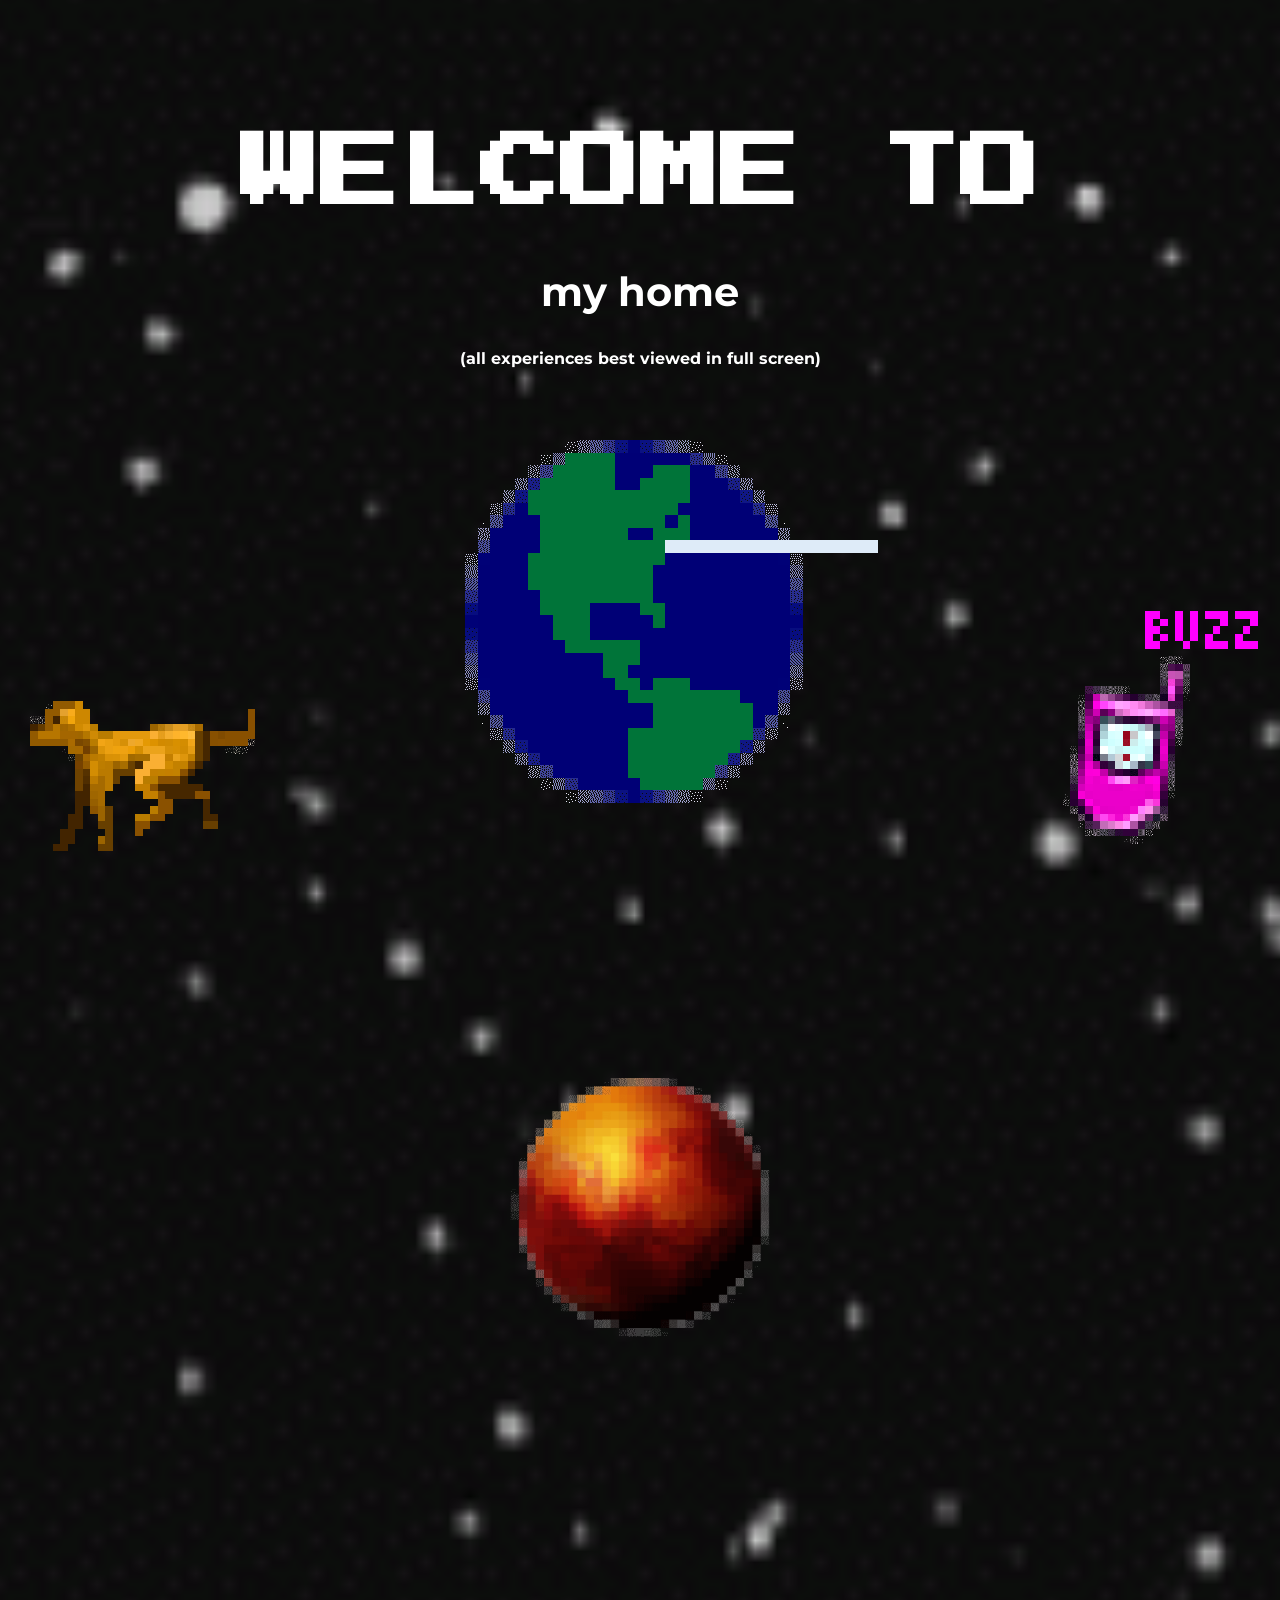
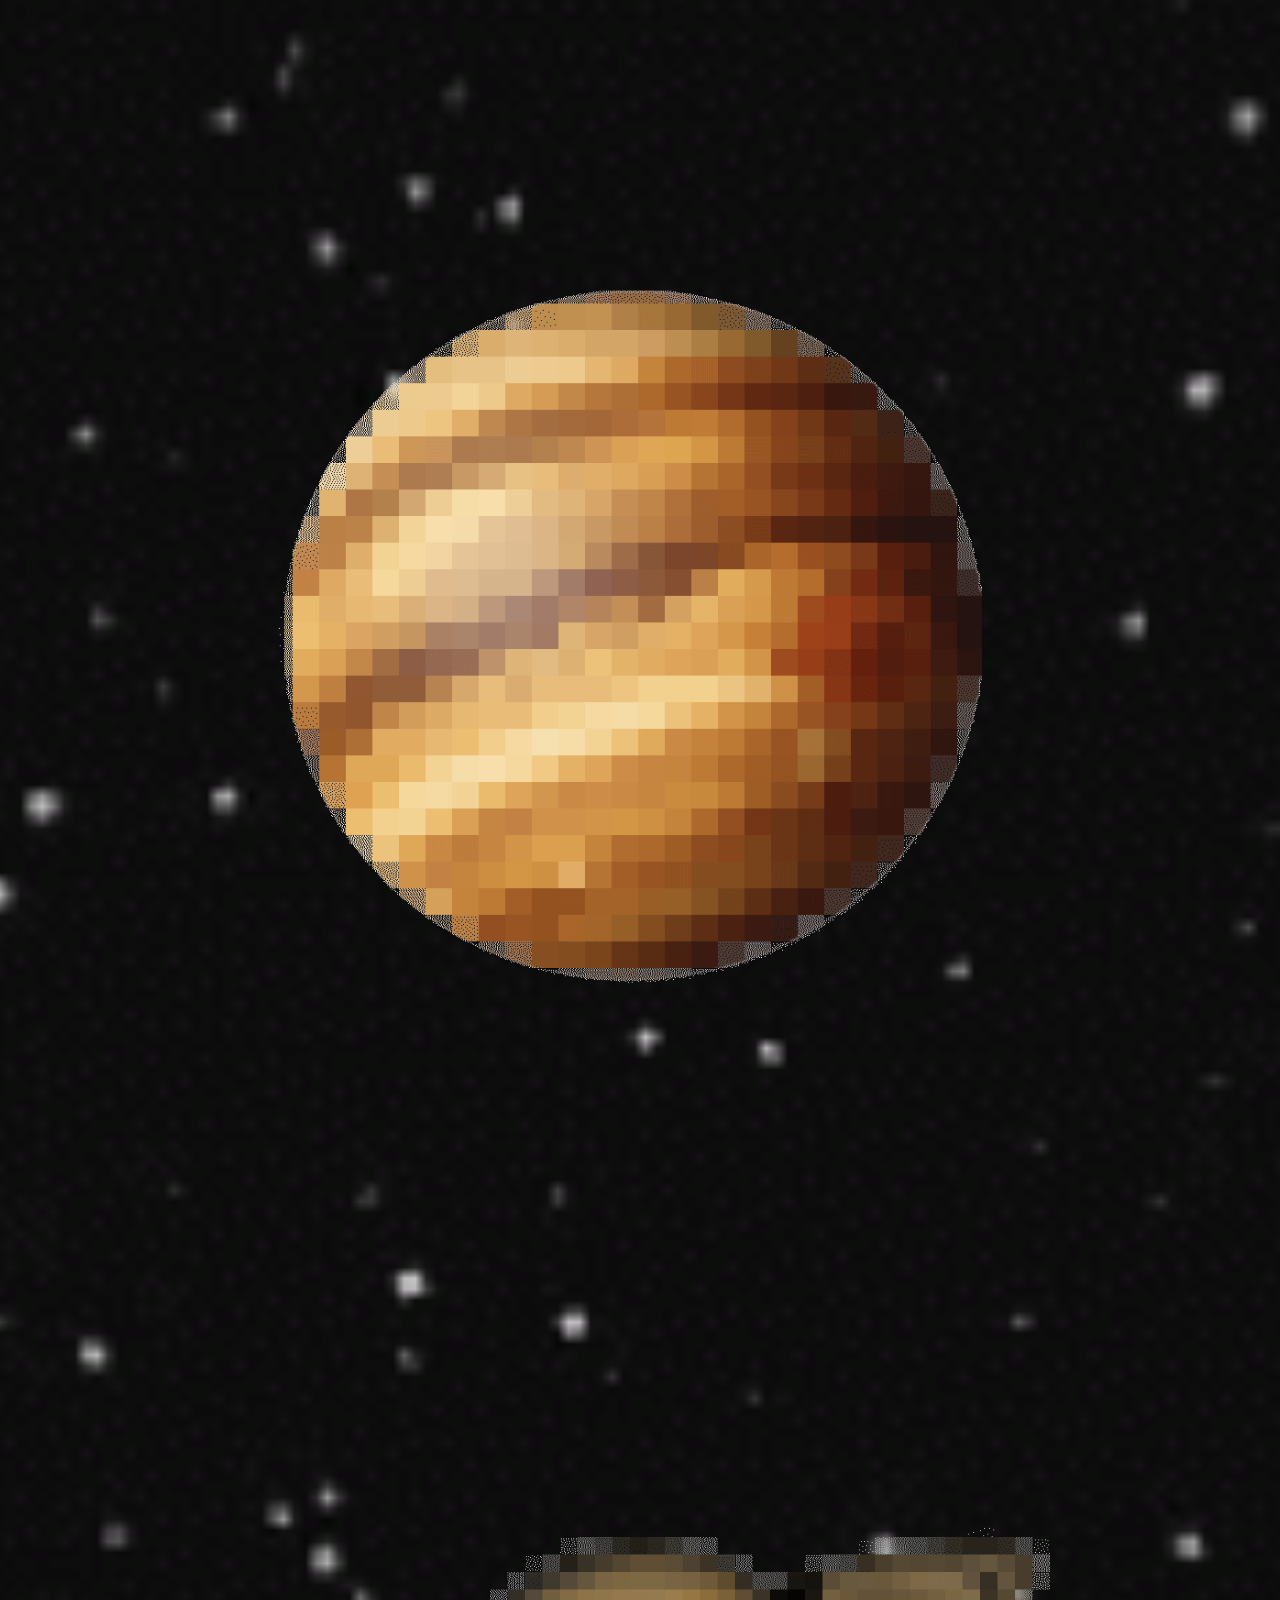
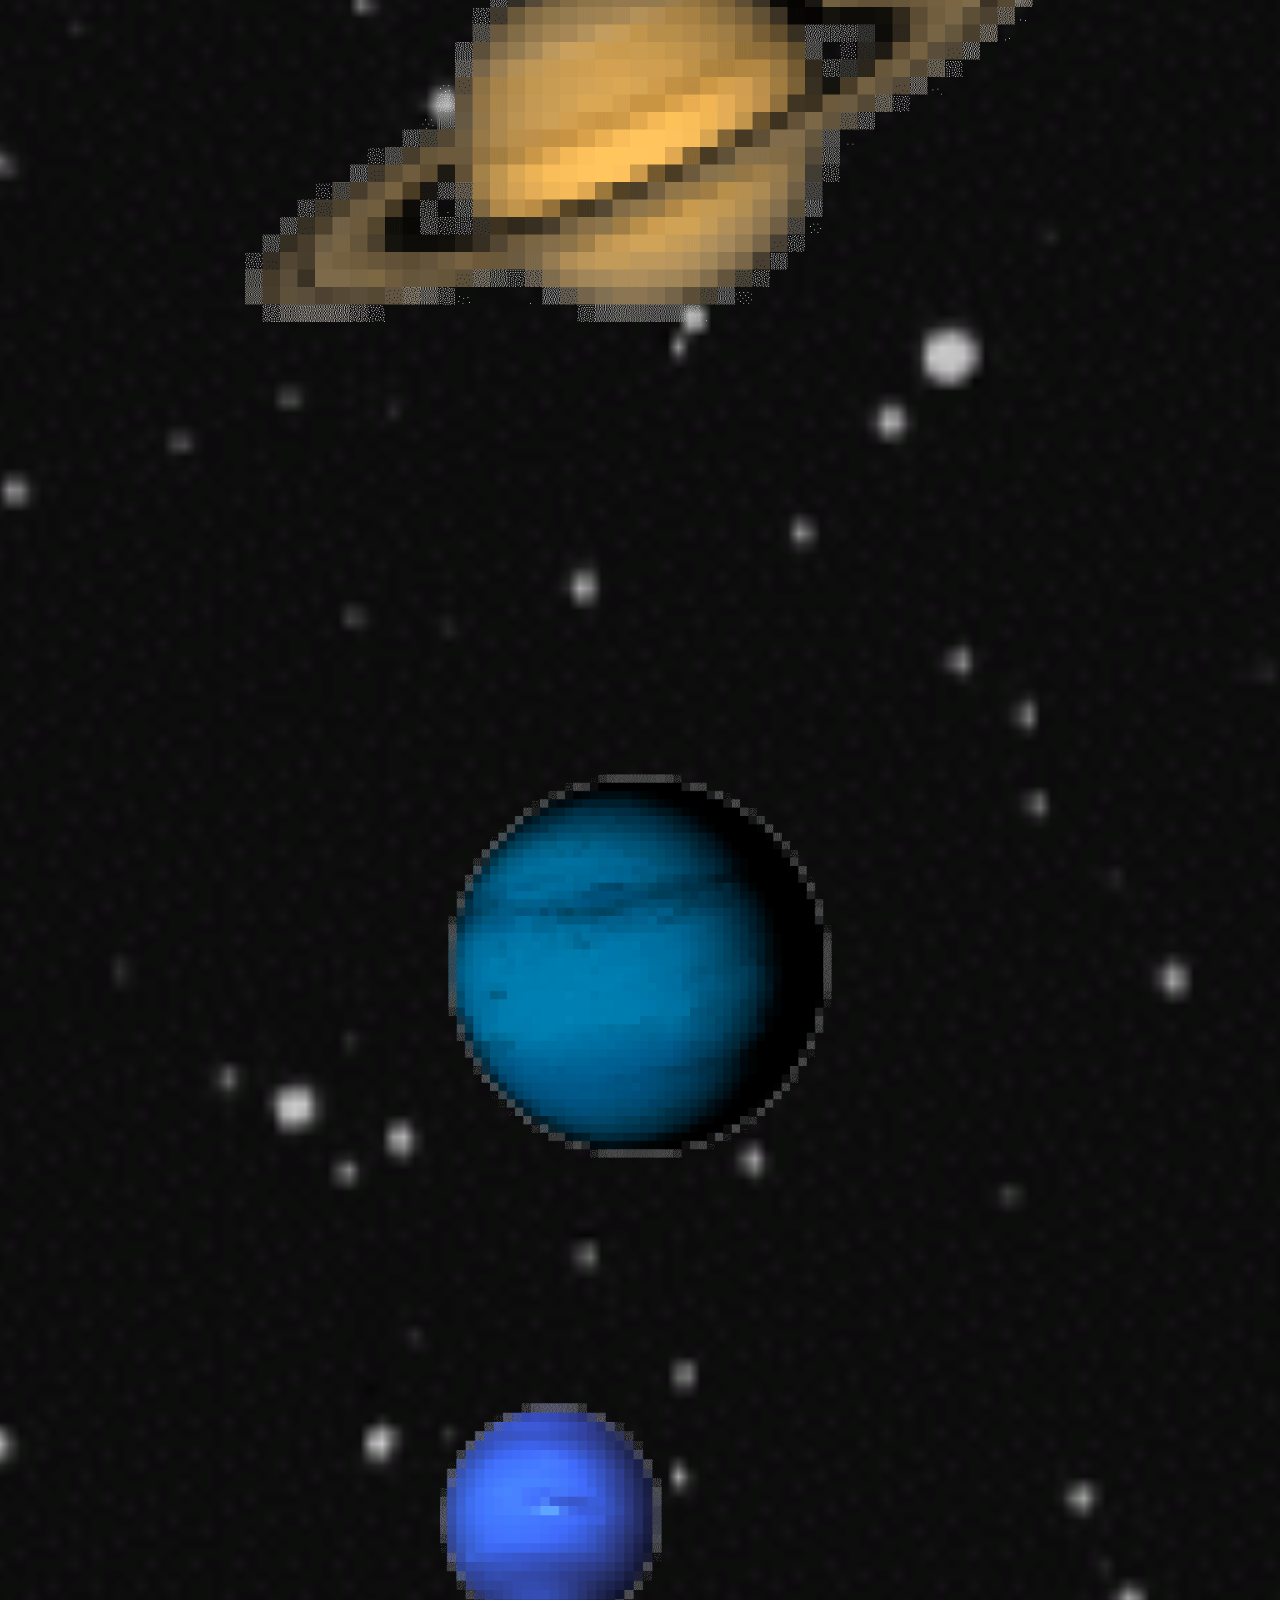
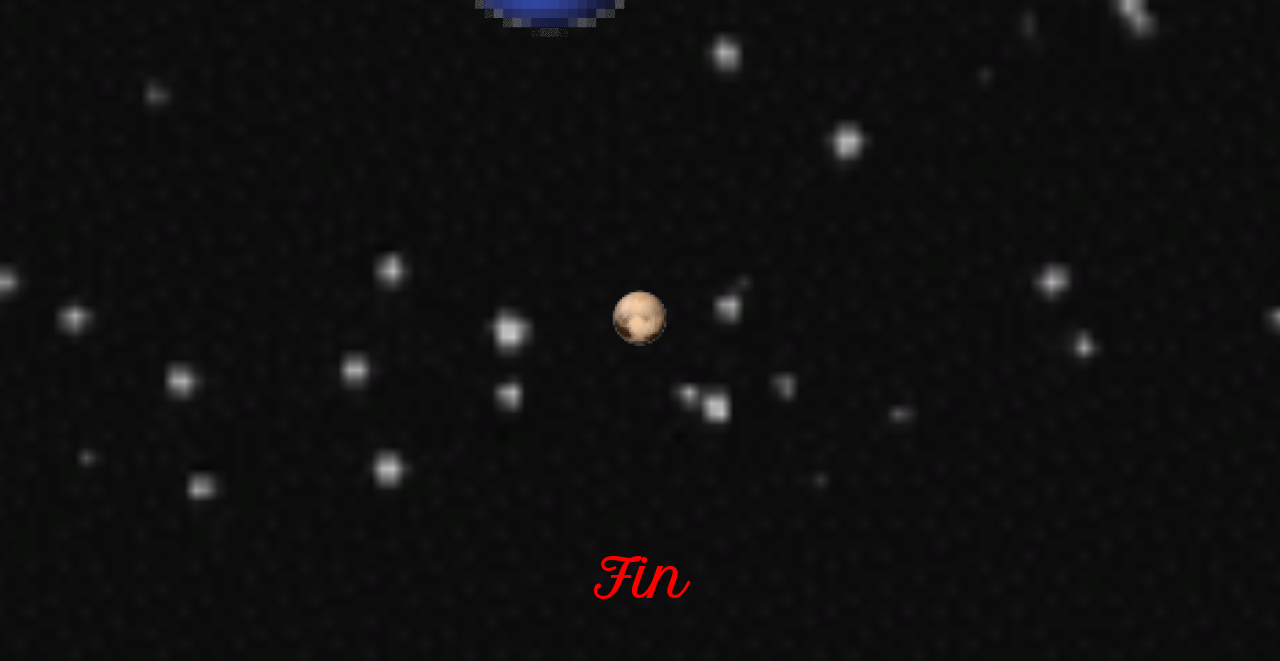
<file: index.html>
<!DOCTYPE html>
<html>
<head>
	<link rel="stylesheet" href="mystyle.css">

	<!--Press start 2 play-->
	<link rel="preconnect" href="https://fonts.googleapis.com">
	<link rel="preconnect" href="https://fonts.gstatic.com" crossorigin>
	<link href="https://fonts.googleapis.com/css2?family=Press+Start+2P&display=swap" rel="stylesheet">

	<!--Montserrat-->
	<link rel="preconnect" href="https://fonts.googleapis.com">
	<link rel="preconnect" href="https://fonts.gstatic.com" crossorigin>
	<link href="https://fonts.googleapis.com/css2?family=Montserrat&display=swap" rel="stylesheet">

	<!--Petit Formal-->
	<link rel="preconnect" href="https://fonts.googleapis.com">
	<link rel="preconnect" href="https://fonts.gstatic.com" crossorigin>
	<link href="https://fonts.googleapis.com/css2?family=Petit+Formal+Script&display=swap" rel="stylesheet">
</head>
<body>

	<h1><br>WELCOME TO</h1>

	<h2>my home <br> <h4>(all experiences best viewed in full screen)<h4></h2>

	<div class="parent">
		<img class="image1" src="pixel_art/Eard/Earth.gif" alt="Earth saying hi!"><br><br><br><br><br><br><br><br>
		
		<a href="project_1/index.html"><img class="image2" src="pixel_art/other_planets/MarB.gif" alt="Mars" style="width:400px;height:400px;"></a><br><br><br><br><br><br><br><br>
		
		<a href="project_2/index.html"><img class="image3" src="pixel_art/other_planets/JupiBer.gif" alt="Jupiter" style="width:1100px;height:1100px;"></a><br><br><br><br><br><br><br><br>

		<a href="project_3/index.html"><img class="image4" src="pixel_art/other_planets/SaBurn.gif" alt="Saturn" style="width:1000px;height:1000px;"></a><br><br><br><br><br><br><br><br>

		<a href="project_4/index.html"><img class="image5" src="pixel_art/other_planets/urABUS.gif" alt="Uranus" style="width:400px;height:400px;"></a><br><br><br><br><br><br><br><br>

	<!-- 	<a href="placeholder.html"> --><img class="image6" src="pixel_art/other_planets/Beptune.gif" alt="Neptune" style="width:400px;height:400px;"></a><br><br><br><br><br><br><br><br>

		<!-- <a href="placeholder.html"> --><img class="image7" src="pixel_art/other_planets/Bluto.gif" alt="Pluto" style="width:100px;height:100px;"></a><br><br><br><br><br><br><br><br>
	</div>

	<h3>Fin</h3>

	<div class="fixed1">
		<!-- <a href="bio.html"> --><img src="pixel_art/running_dergalus/running_boi.gif" alt="about me" style="width:300px;height:300px;"></a>	
	</div>

	<div class="fixed2">
		<!-- <a href="contact_page.html"> --><img src="pixel_art/contact_phone/contact_phone(large).gif" alt="about me" style="width:300px;height:300px;"></a>
	</div>



</body>
</html>
</file>
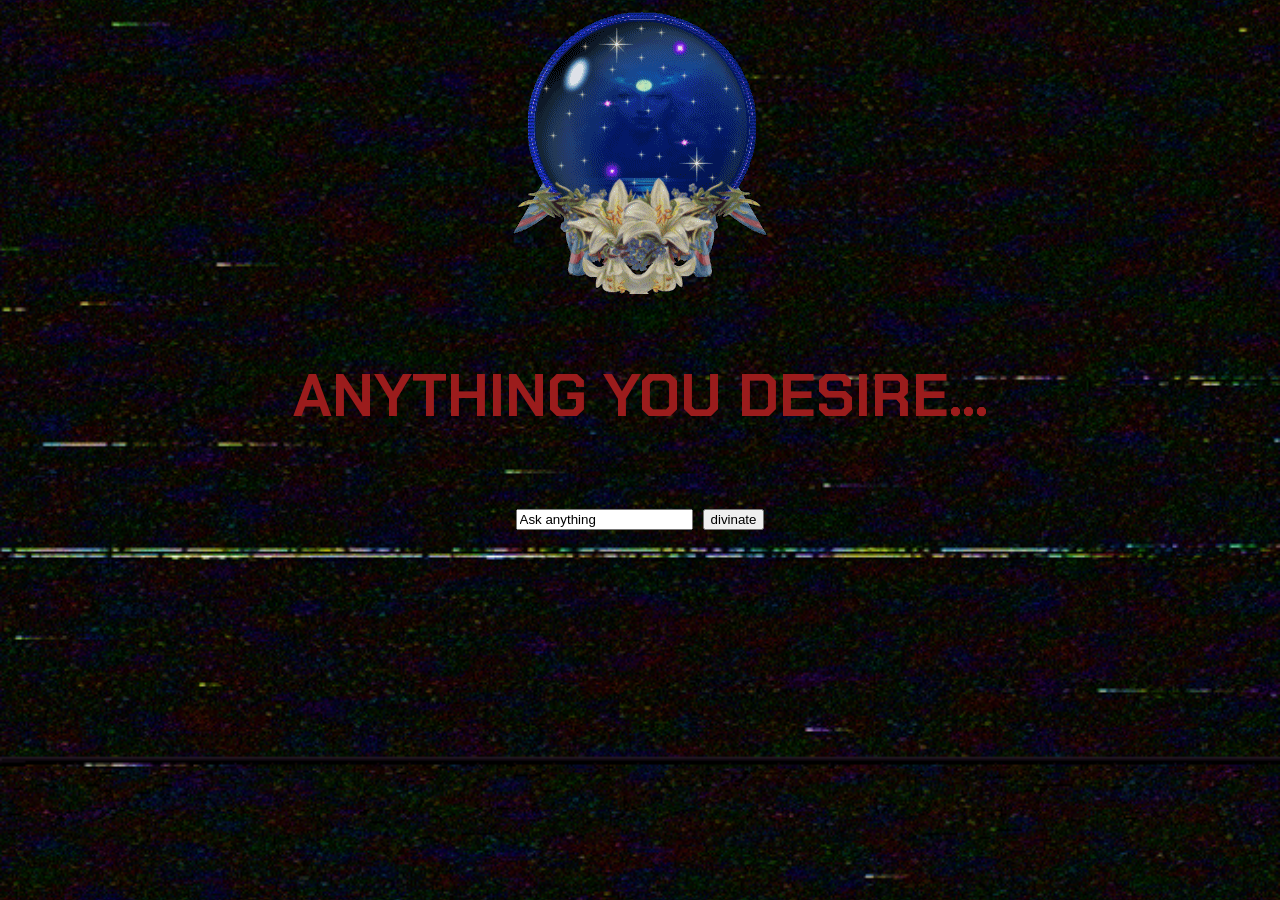
<file: project_1/index.html>
<!DOCTYPE html>
<html lang="en">
<head>
    <meta charset="UTF-8">
    <meta name="viewport" content="width=device-width, initial-scale=1.0">
    <title>Ask, if you dare</title>
    <link rel="preconnect" href="https://fonts.googleapis.com">
    <link rel="preconnect" href="https://fonts.gstatic.com" crossorigin>
    <link href="https://fonts.googleapis.com/css2?family=Chakra+Petch:ital,wght@1,300&display=swap" rel="stylesheet">
    <!-- Link to JavaScript -->
    <script src=scripts.js defer></script>
    <!-- Including "defer" ensures that the script will not run until the HTML page is fully loaded and rendered. -->
    <link rel="stylesheet" href="styles.css">
</head>

<body>
    <div class="box">
        <img id="ball" alt="Magical crystal ball" src="ball.gif">
        <h2>Anything you desire...</h2>
        <input type='text' id='name' value = 'Ask anything' 
    	onfocus = 'this.value = ""' />
        <input id="button" type="button" value="divinate" onclick="response()">
        <p id="response"></p>
        
    </div>

    <div class="cursor"></div>
</body>

</html>

<!-- Style it dark and glitchy -->

<!-- <div id="ball">
    <img src="ball.gif">
    <h4>
        Type your question in the box and receive your fortune  -->
        <!-- Glitch text here -->
    <!-- </h4>
    <input id= "user-input" type="input">
    <input id= "button" type="button" value="submit" onclick="response()">
    <p id= "response"></p>
</div> -->
</file>
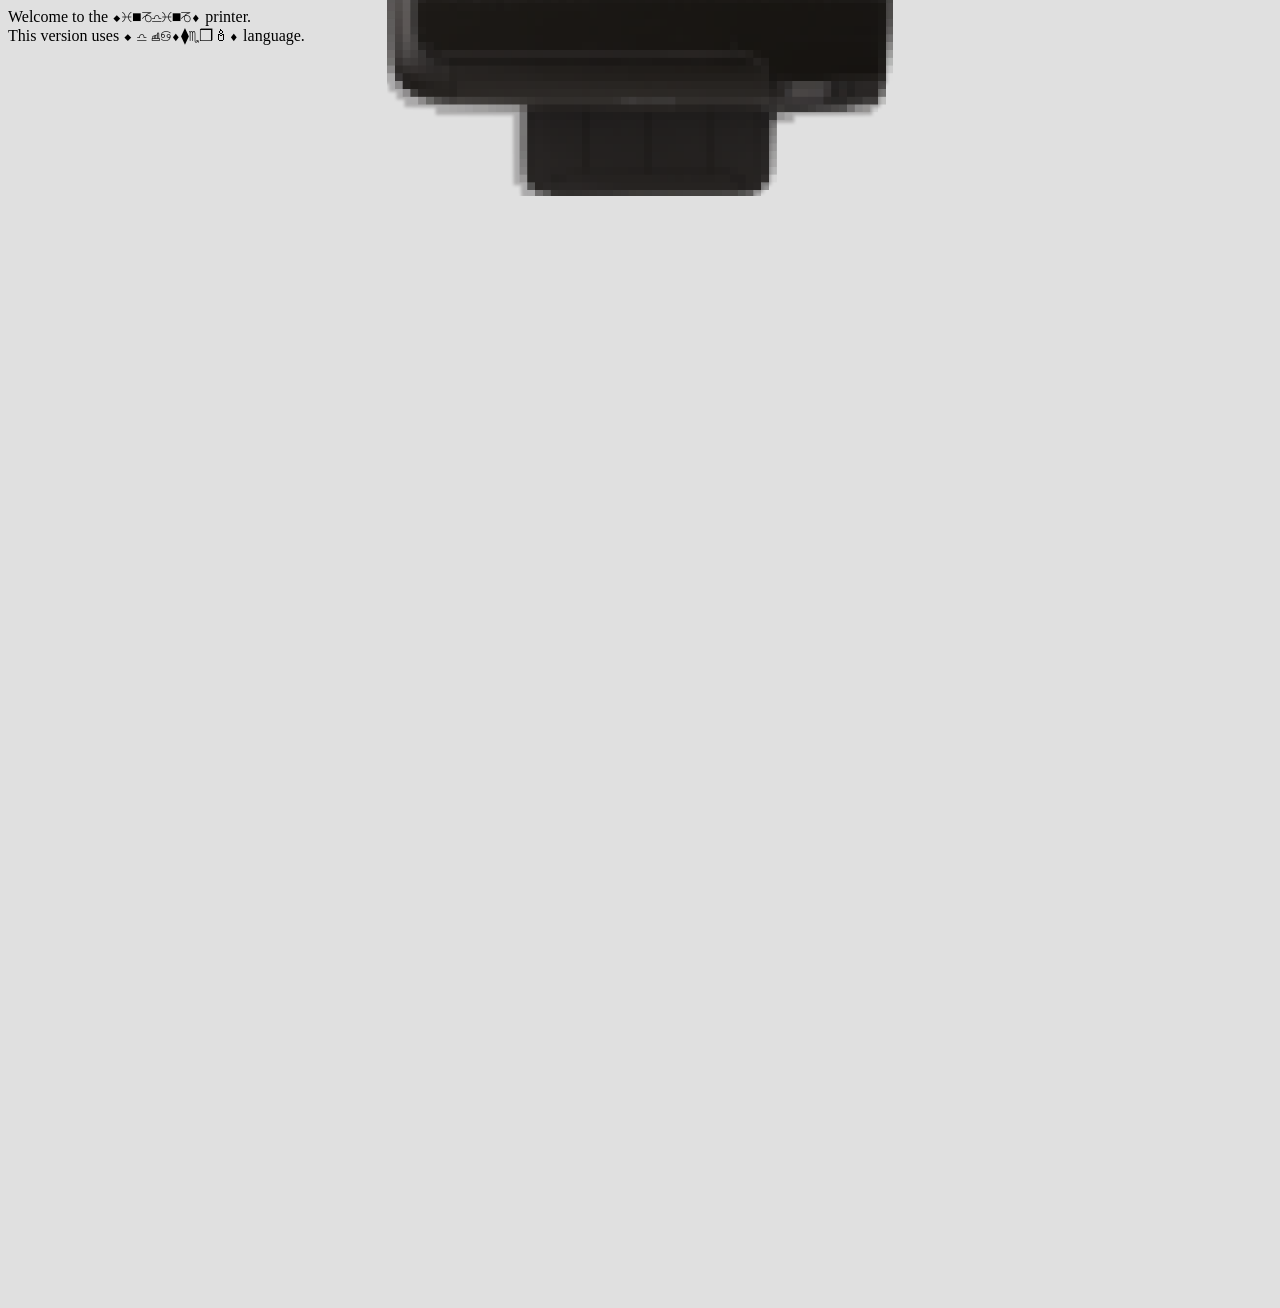
<file: project_2/index.html>
<!DOCTYPE html>
<html>
<head>
<link rel="stylesheet" href="style.css">
<script src="scripts.js"></script>
<title>A Very Useful Printer</title>
<link rel="shortcut icon" type="image/png" href="image/favicon.png">
</head>

<body>

<div class="enter_txt">
   Welcome to the ⬥︎♓︎■︎♑︎♎︎♓︎■︎♑︎⬧︎  printer.<br>
   This version uses ⬥︎ ♎︎ ☝︎♋︎⬧︎⧫︎♏︎❒︎🕯︎⬧︎ language.
</div>
<!-- <p id="demo"></p>
    <button onclick="copy1()">1</button>

    <button onclick="copy2()">2</button>

    <button onclick="copy3()">3</button>

 -->


<!-- setInterval(() => {
    console.log('this will repeat every 500 milliseconds');
  }, 500);
 -->

 <img src="image/printer.png" alt="printer" style="display: block; position: relative; z-index: -3; width: 40%; height: 30%; margin: 30%; top: -600px;">


<div id="ehck">

   <div id="stop" style="display: block; position: relative; top: -148vh; right: -60vh;">
      <button type="button" onClick="refreshPage()">⏻</button>
     </div>
   </div>

    <button class="Btn" style="display: block; position: relative; top: -145vh; right: -60vh;">1</button>
    <!-- <div class="result"></div> -->

    <button class="Butn" style="display: block; position: relative; top: -145vh; right: -60vh;">2</button>
    <!-- <div class="resulty"></div> -->

    <button class="Button" style="display: block; position: relative; top: -145vh; right: -60vh;">3</button>
    <!-- <div class="resultie"></div> -->

    <button class="Btttn" style="display: block; position: relative; top: -145vh; right: -60vh;">4</button>
    <!-- <div class="resulti"></div> -->



    <a href="https://lingojam.com/WingdingsTranslator" target="_blank" style="display: block; position: relative; top: -145vh; right: -110vh;"><button>?</button></a>


    <!-- <input type="button"  onclick="location.href='https://lingojam.com/WingdingsTranslator'; "  value="?" style="display: block; position: relative; top: -145vh; right: -110vh;" /> -->


    <!-- <button class="translate" style="display: block; position: relative; top: -145vh; right: -110vh;">?</button> -->
    <!-- <div class="resulti"></div> -->

    <div class="result" style="position: relative; display: block; top: -136vh; right: 65vh;"></div>
    <div class="resulty" style="position: relative; display: block; top: -136vh; right: -72vh;"></div>
    <div class="resultie" style="position: relative; display: block; top: -136vh; right: -72vh;"></div>
    <div class="resulti" style="position: relative; display: block; top: -136vh; right: -72vh;"></div>


    <!-- <button class="Button">5</button>
    <div class="resultie"></div>

    <button class="Button">6</button>
    <div class="resultie"></div>

    <button class="Button">7</button>
    <div class="resultie"></div>

    <button class="Button">8</button>
    <div class="resultie"></div>

    <button class="Button">9</button>
    <div class="resultie"></div>

    <button class="Button">10</button>
    <div class="resultie"></div> -->




    <script>
           let BtnEle = document.querySelector(".Btn");
       let resEle = document.querySelector(".result");
       BtnEle.addEventListener("click", () => {
          for (let i = 0; i < 10; i++) {
             setTimeout(function () {
                resEle.innerHTML += "👎︎♓︎♎︎ ⍓︎□︎◆︎ ⬥︎♋︎■︎⧫︎ ♋︎ ⬥︎♓︎■︎♑︎♎︎♓︎■︎♑︎ ◻︎❒︎♓︎■︎⧫︎♏︎❒︎✍︎" + "<br>";
             }, 1000 * i);
          }
       });
     

           let BtnElec = document.querySelector(".Butn");
       let resElec = document.querySelector(".resulty");
       BtnElec.addEventListener("click", () => {
          for (let i = 0; i < 30; i++) {
             setTimeout(function () {
                resElec.innerHTML += "✡︎□︎◆︎ ⬥︎♋︎■︎⧫︎♏︎♎︎ ⧫︎⬥︎□︎ ◻︎❒︎♓︎■︎⧫︎⬧︎✍︎ ☟︎♏︎❒︎♏︎ ⍓︎♋︎ ♑︎□︎✏︎" + "<br>";
             }, 250 * i);
          }
       });

       let BtnElect = document.querySelector(".Button");
       let resElect = document.querySelector(".resultie");
       BtnElect.addEventListener("click", () => {
          for (let i = 0; i < 20; i++) {
             setTimeout(function () {
                resElect.innerHTML += "💣︎□︎❒︎♏︎✍︎✍︎✍︎ 🕈︎♒︎♏︎■︎ ⬥︎♓︎●︎●︎ ⍓︎□︎◆︎ ⬧︎⧫︎□︎◻︎✍︎✍︎✍︎✍︎✍︎✍︎" + "<br>";
             }, 500 * i);
          }
       });
       

       var alpha = "♋︎♌︎♍︎♎︎♏︎♐︎♑︎♒︎♓︎🙰🙵●︎❍︎■︎□︎◻︎❑︎❒︎⬧︎⧫︎◆︎❖︎⬥︎⌧︎⍓︎⌘︎✌︎👌︎👍︎👎︎☜︎☞︎☝︎☟︎✋︎☺︎😐︎☹︎💣︎☠︎⚐︎🏱︎✈︎☼︎💧︎❄︎🕆︎✞︎🕈︎✠︎✡︎☪︎";
       var randomString = "";

       let BtnEler = document.querySelector(".Btttn");
       let resEler = document.querySelector(".resulti");
       BtnEler.addEventListener("click", () => {
          for (let i = 0; i < 30; i++) {
             setTimeout(function () {
                resEler.innerHTML += (randomString += alpha.charAt(Math.floor(Math.random() * alpha.length)));
             }, 100 * i);
          }
       });



       document.body.style.backgroundColor = "#E0E0E0";

       function refreshPage(){
     window.location.reload();
 } 




 

 var alpha = "♋︎♌︎♍︎♎︎♏︎♐︎♑︎♒︎♓︎🙰🙵●︎❍︎■︎□︎◻︎❑︎❒︎⬧︎⧫︎◆︎❖︎⬥︎⌧︎⍓︎⌘︎✌︎👌︎👍︎👎︎☜︎☞︎☝︎☟︎✋︎☺︎😐︎☹︎💣︎☠︎⚐︎🏱︎✈︎☼︎💧︎❄︎🕆︎✞︎🕈︎✠︎✡︎☪︎";

var randomString = "" + "<br>";

while (randomString.length < 10) {
  console.log(randomString += alpha.charAt(Math.floor(Math.random() * alpha.length)));
}
    </script> 





      
<!-- // for (let i = 1; i < 10; i++) {
//   setTimeout(function timer() {
//     console.log("hello world");
//   }, i * 3000);
// }


// var i = 0, howManyTimes = 10;

// function f() {
//   console.log("hi");
//   i++;
//   if (i < howManyTimes) {
//     setTimeout(f, 3000);
//   }
// }

// f();
 --> 

         


</body>

</html>


<!-- different type textures
different line heights
test size defferntiations
different font weights -->

<!-- drawing function 
text editor -->

<!-- F37 Glaser typeface -->

<!-- This is the spotlight thing -->
<!-- https://codepen.io/GeorgePark/pen/ELemzZ -->
</file>
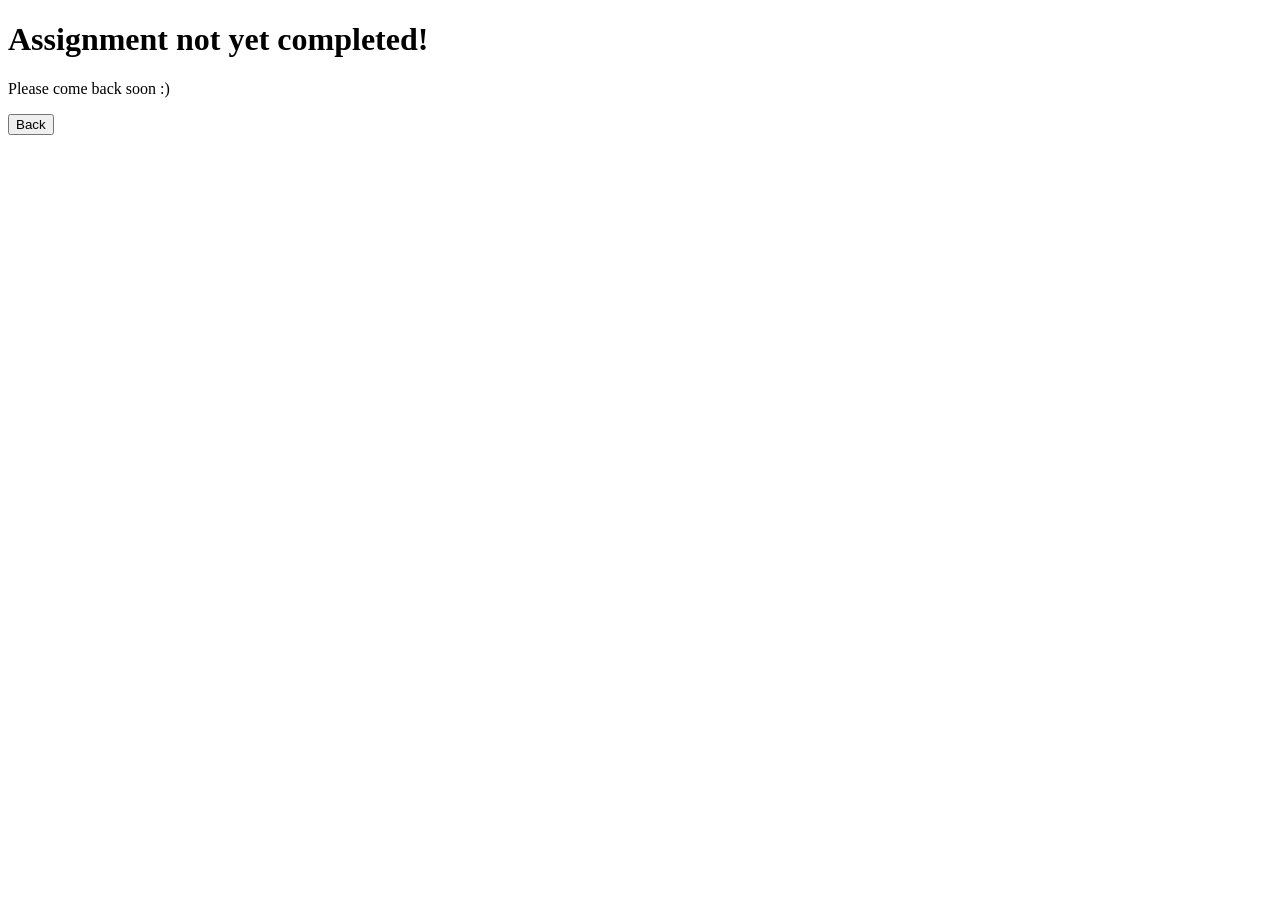
<file: bio.html>
<!DOCTYPE html>
<html>
<body>

<h1>Assignment not yet completed!</h1>

<p>Please come back soon :) </p>

<div> 
	<form action="homepage.html">
    <input type="submit" value="Back" />
</form>
</div>

</body>
</html>
</file>
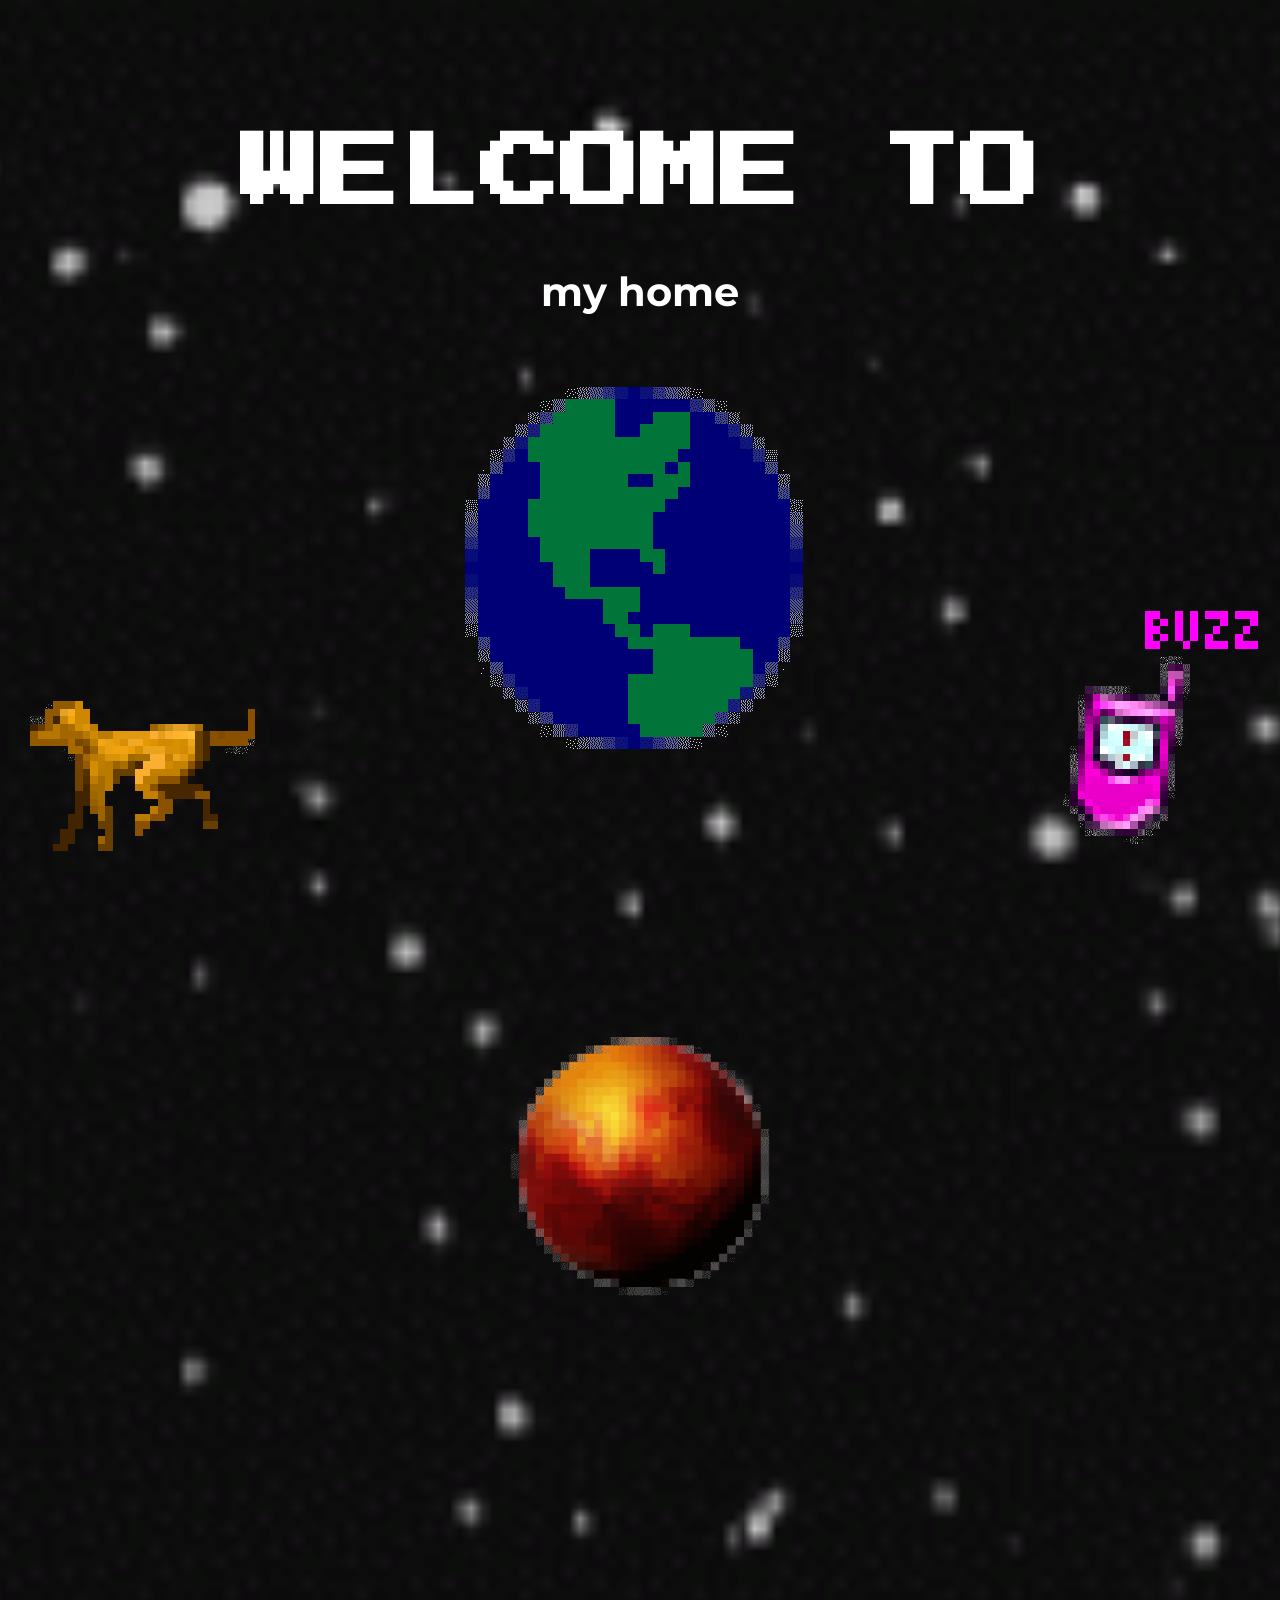
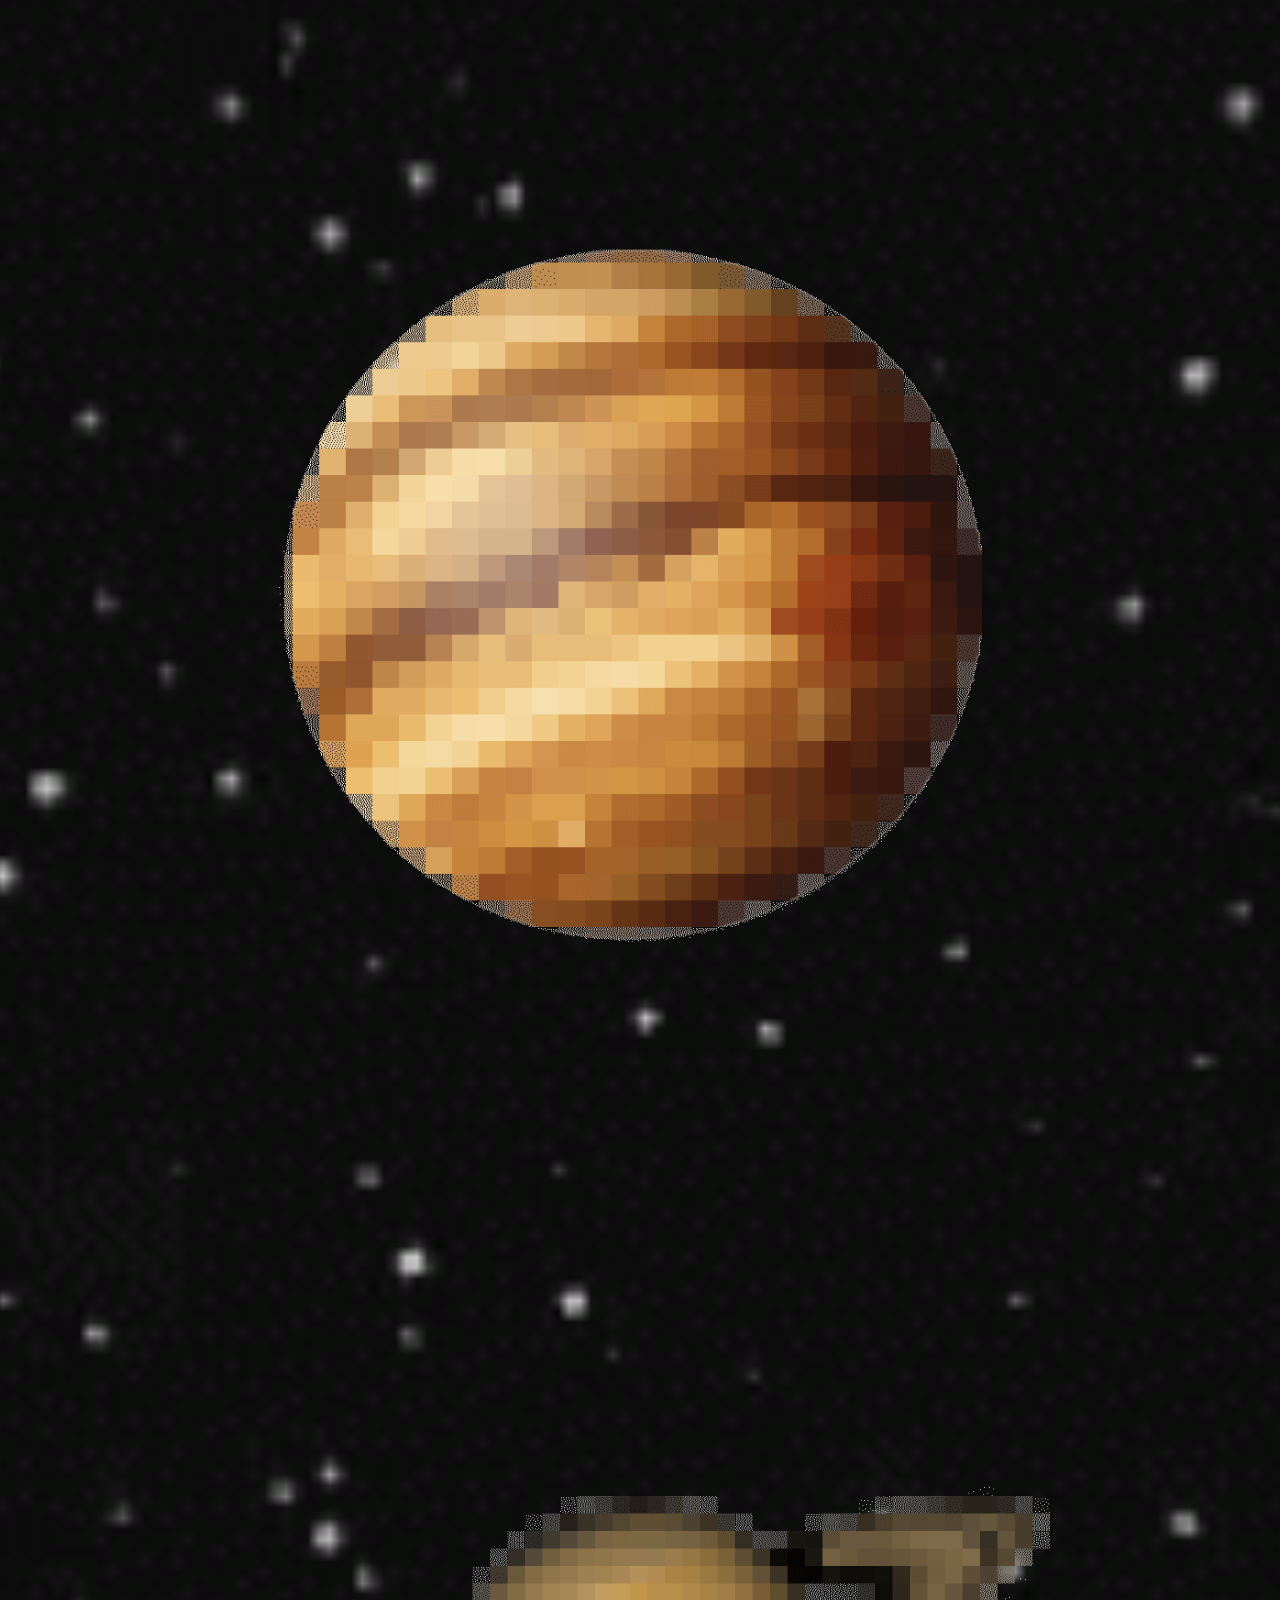
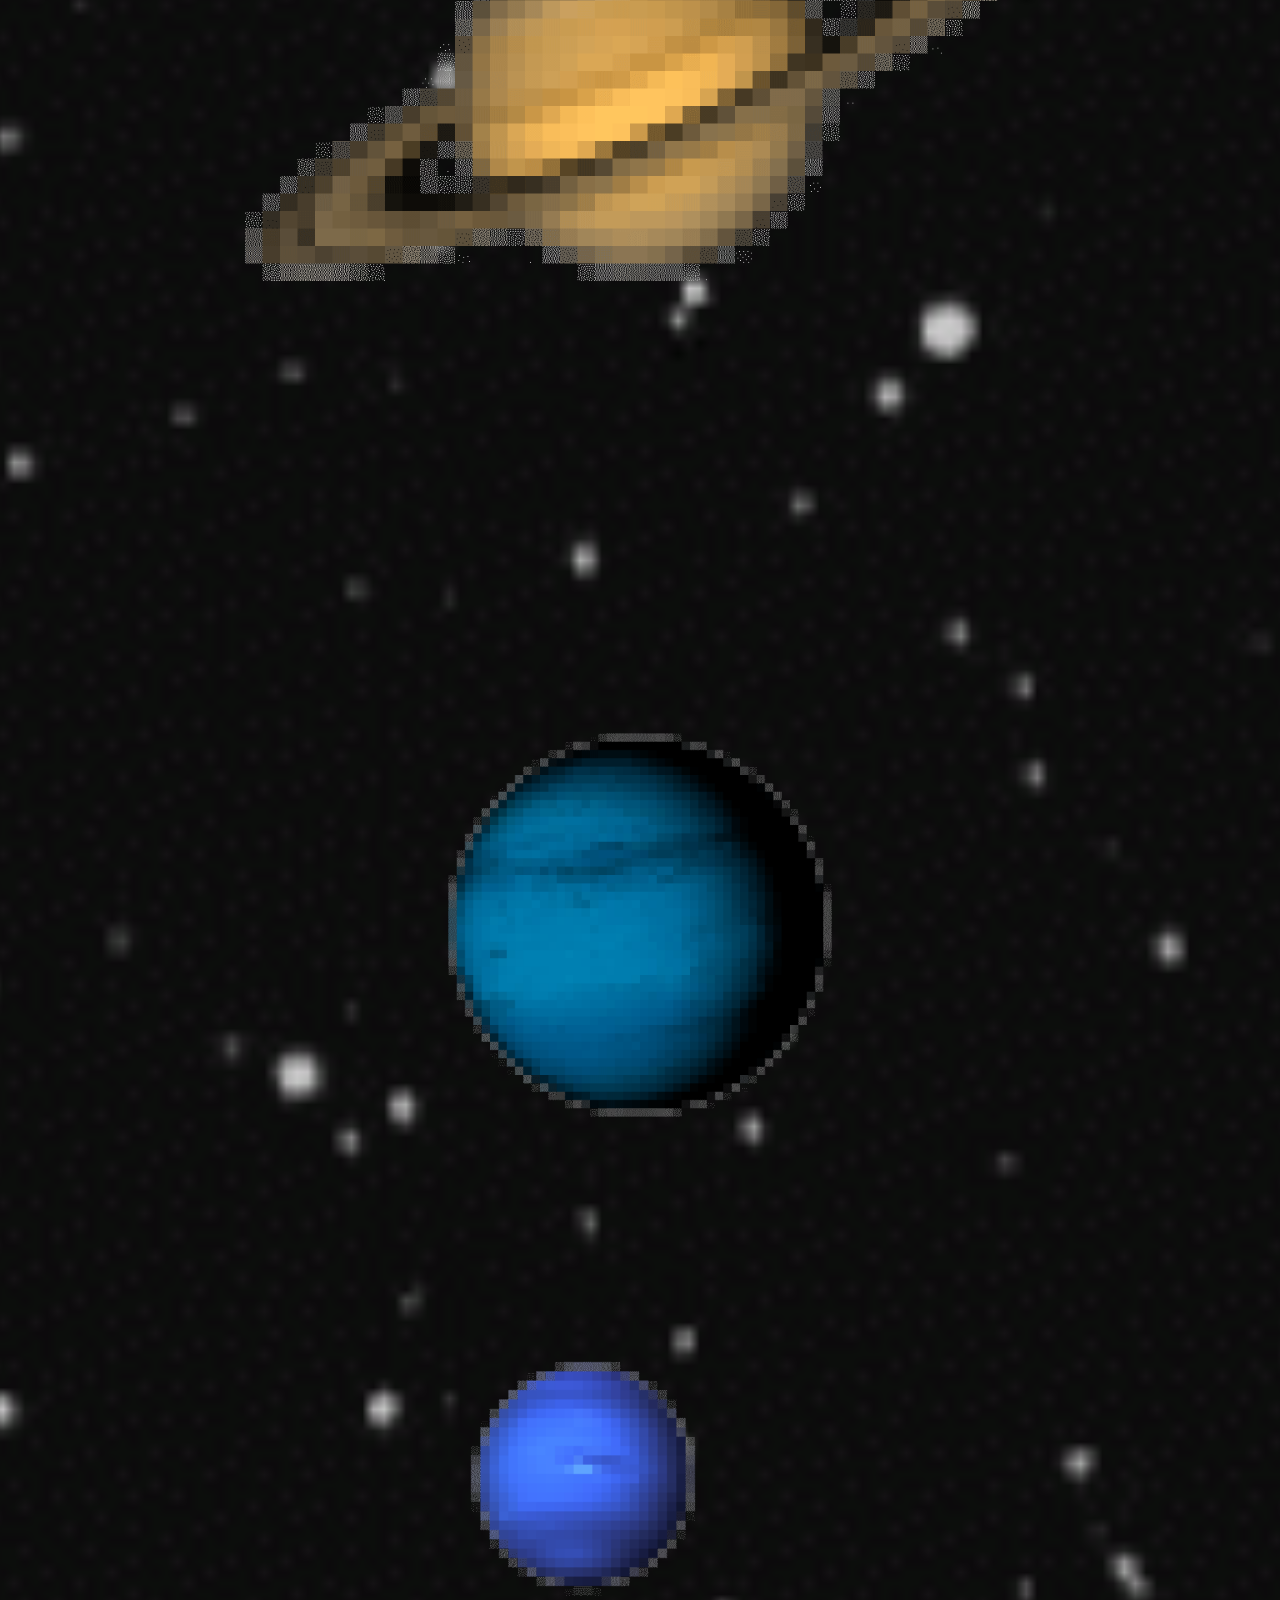
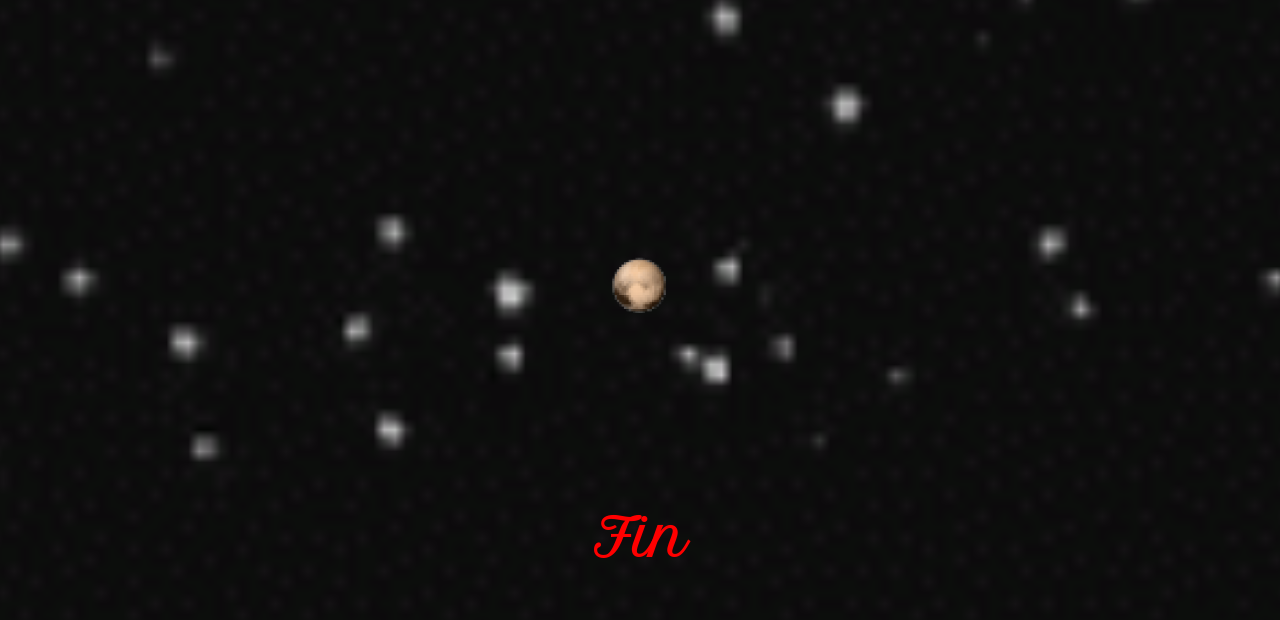
<file: homepage.html>
<!DOCTYPE html>
<html>
<head>
	<link rel="stylesheet" href="mystyle.css">

	<!--Press start 2 play-->
	<link rel="preconnect" href="https://fonts.googleapis.com">
	<link rel="preconnect" href="https://fonts.gstatic.com" crossorigin>
	<link href="https://fonts.googleapis.com/css2?family=Press+Start+2P&display=swap" rel="stylesheet">

	<!--Montserrat-->
	<link rel="preconnect" href="https://fonts.googleapis.com">
	<link rel="preconnect" href="https://fonts.gstatic.com" crossorigin>
	<link href="https://fonts.googleapis.com/css2?family=Montserrat&display=swap" rel="stylesheet">

	<!--Petit Formal-->
	<link rel="preconnect" href="https://fonts.googleapis.com">
	<link rel="preconnect" href="https://fonts.gstatic.com" crossorigin>
	<link href="https://fonts.googleapis.com/css2?family=Petit+Formal+Script&display=swap" rel="stylesheet">
</head>
<body>

	<h1><br>WELCOME TO</h1>

	<h2>my home</h2>

	<div class="parent">
		<img class="image1" src="pixel_art/Eard/Earth.gif" alt="Earth saying hi!"><br><br><br><br><br><br><br><br>
		
		<a href="project_1/index.html"><img class="image2" src="pixel_art/other_planets/MarB.gif" alt="Mars" style="width:400px;height:400px;"></a><br><br><br><br><br><br><br><br>
		
		<a href="placeholder.html"><img class="image3" src="pixel_art/other_planets/JupiBer.gif" alt="Jupiter" style="width:1100px;height:1100px;"></a><br><br><br><br><br><br><br><br>

		<a href="placeholder.html"><img class="image4" src="pixel_art/other_planets/SaBurn.gif" alt="Saturn" style="width:1000px;height:1000px;"></a><br><br><br><br><br><br><br><br>

		<a href="placeholder.html"><img class="image5" src="pixel_art/other_planets/urABUS.gif" alt="Uranus" style="width:400px;height:400px;"></a><br><br><br><br><br><br><br><br>

		<a href="placeholder.html"><img class="image6" src="pixel_art/other_planets/Beptune.gif" alt="Neptune" style="width:400px;height:400px;"></a><br><br><br><br><br><br><br><br>

		<a href="placeholder.html"><img class="image7" src="pixel_art/other_planets/Bluto.gif" alt="Pluto" style="width:100px;height:100px;"></a><br><br><br><br><br><br><br><br>
	</div>

	<h3>Fin</h3>

	<div class="fixed1">
		<a href="bio.html"><img src="pixel_art/running_dergalus/running_boi.gif" alt="about me" style="width:300px;height:300px;"></a>	
	</div>

	<div class="fixed2">
		<a href="contact_page.html"><img src="pixel_art/contact_phone/contact_phone(large).gif" alt="about me" style="width:300px;height:300px;"></a>
	</div>



</body>
</html>
</file>
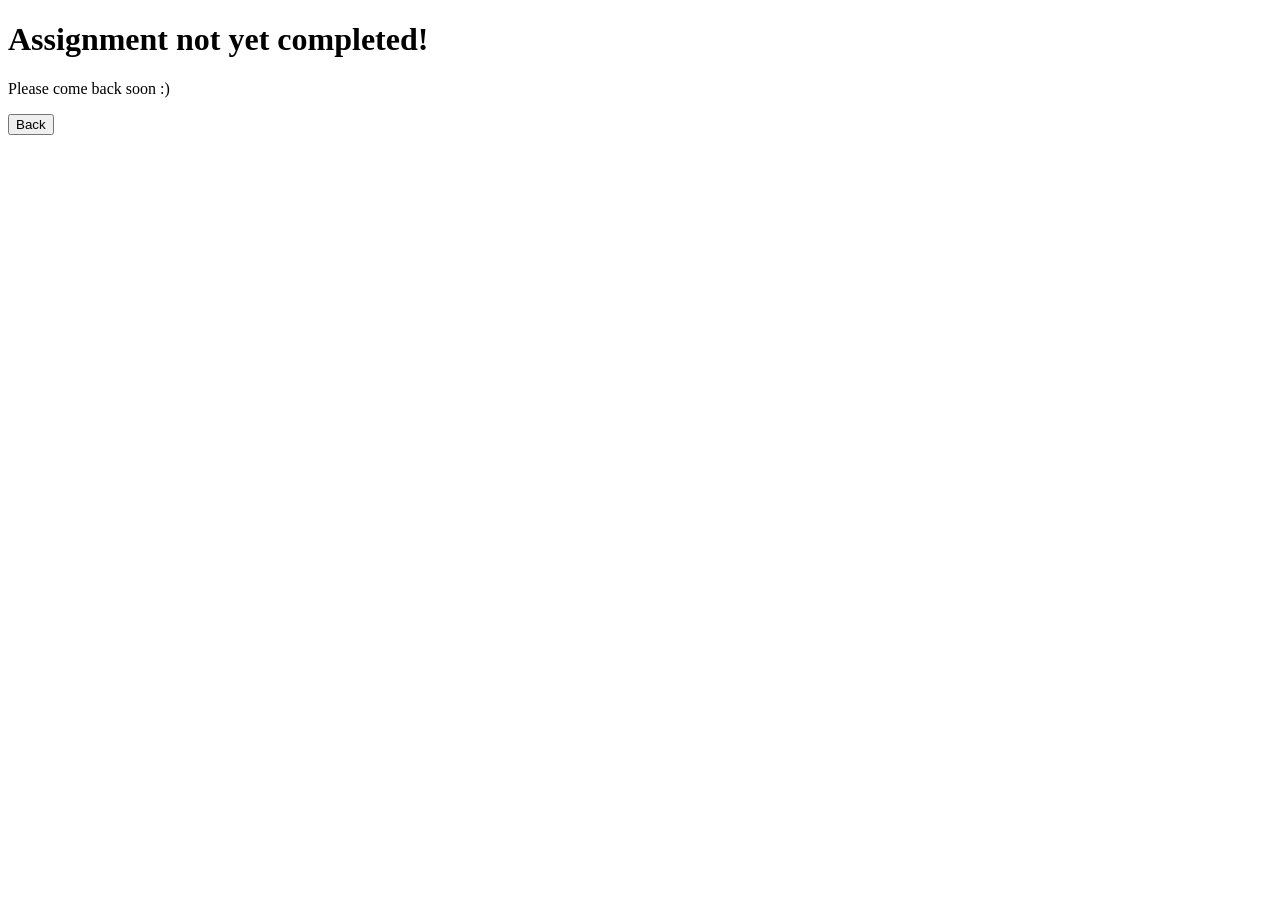
<file: placeholder.html>
<!DOCTYPE html>
<html>
<body>

<h1>Assignment not yet completed!</h1>

<p>Please come back soon :) </p>

<div> 
	<form action="index.html">
    <input type="submit" value="Back" />
</form>
</div>

</body>
</html>
</file>
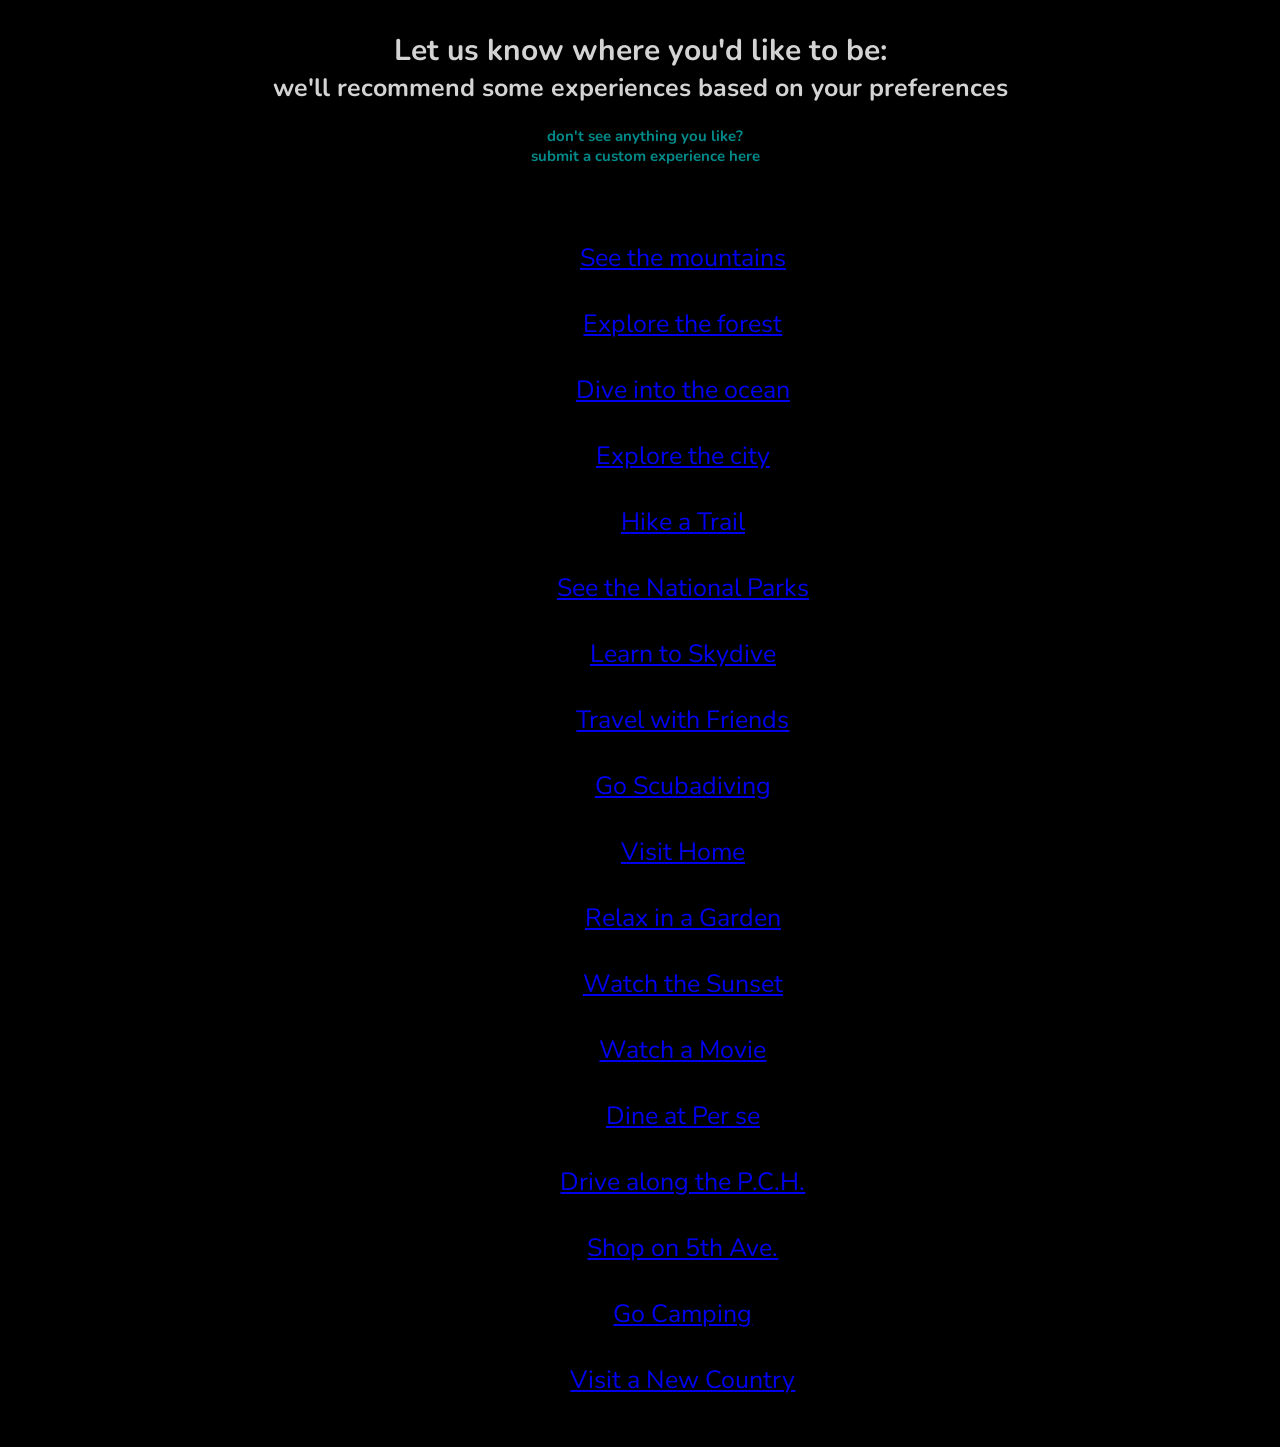
<file: Thesis_Experiment_1/happy_no.html>
<!DOCTYPE html>
<html>
<head>
<title>Happy search</title>
<link href="https://fonts.googleapis.com/css?family=Josefin+Sans:300,400,400i|Nunito:300,300i" rel="stylesheet">

<link rel="shortcut icon" type="image/png" href="image/ubernet.png">

<!-- grid  -->

<style>
.grid-container {
    display: grid;
    grid-template-columns: auto auto auto;
    padding: 10px;
    margin-left: 20%;
  }
  .links {
    /* background-color: rgba(255, 255, 255, 0.8); */
    border: 1px solid rgba(0, 0, 0, 0.8);
    padding: 15px;
    font-size: 25px;
    text-align: center;
    font-family: "Nunito", sans-serif;
    margin-right: -24%;

  }

  body {
  cursor: pointer;
}
  </style>
</head>

<body>
    <h3 style="color: lightgray; font-family: Nunito, sans-serif; font-size: 30px; text-align: center;">Let us know where you'd like to be: <h2 style="color: lightgray; font-family: Nunito, sans-serif; font-size: 25px; text-align: center; margin-top: -30px;">we'll recommend some experiences based on your preferences</h2> </h3>
    <h3 style="color: lightgray; font-family: Nunito, sans-serif; font-size: 15px; margin-left: 10px; text-align: center; color: darkcyan; display: block; position: relative;">don't see anything you like? <br> submit a custom experience here</h3>>


    <div class="grid-container">
        <div class="links">
        <div class="un" >
            <div class="links"><a href="image/no/mountain.gif"> See the mountains</a></div>
        </div>
        <div class="deux">
            <div class="links"><a href="image/no/forest.gif"> Explore the forest</a></div>
        </div>
        <div class="trois">
            <div class="links"><a href="image/no/ocean.gif"> Dive into the ocean</a></div>  
        </div>

        <div class="quatre">
            <div class="links"><a href="image/no/city.gif"> Explore the city</a></div>
        </div>
        <div class="cinq">
            <div class="links"><a href="image/no/hike.gif"> Hike a Trail</a></div>
        </div>
        <div class="six">
            <div class="links"><a href="image/no/nps.gif"> See the National Parks</a></div> 
        </div>
        <div class="sept"> 
            <div class="links"><a href="image/no/skydive.gif"> Learn to Skydive</a></div>
        </div>
        <div class="huit">
            <div class="links"><a href="image/no/friends.gif"> Travel with Friends</a></div>
        </div>
        <div class="neuf">
            <div class="links"><a href="image/no/diving.gif"> Go Scubadiving</a></div>  
        </div>
        <div class="dix">
            <div class="links"><a href="image/no/home.gif"> Visit Home</a></div>
        </div>
        <div class="onze">
            <div class="links"><a href="image/no/garden.gif"> Relax in a Garden</a></div>
        </div>
        <div class="douze">
            <div class="links"><a href="image/no/sunset.gif"> Watch the Sunset</a></div>
        </div> 
        <div class="treize"> 
            <div class="links"><a href="image/no/movie.gif"> Watch a Movie</a></div>
        </div>
        <div class="quatorze">
            <div class="links"><a href="image/no/dinner.gif"> Dine at Per se </a></div>
        </div>
        <div class="quinze">
            <div class="links"><a href="image/no/pch.gif"> Drive along the P.C.H.</a></div>  
        </div>
        <div class="dixsix">
            <div class="links"><a href="image/no/5.gif"> Shop on 5th Ave.</a></div>
        </div>
        <div class="dixsept">
            <div class="links"><a href="image/no/camping.gif"> Go Camping</a></div>
        </div>
        <div class="dixhuit">
            <div class="links"><a href="image/no/country.gif"> Visit a New Country</a></div>  
        </div>
      </div>
    </div>


      



<!-- Image link 1 -->

<style>

.un:hover {
    position: relative;
}
.un:hover:after {
    content: url(image/no/mountain.gif); 
    display: block;
    position: absolute;
    left: 700px;
    top: 25px; 
    height: 300px;
    border-radius: 5px 5px 5px 5px;
    width: 500px;

}
</style>

<!-- Image link 2 -->

<style>

    .deux:hover {
        position: relative;
    }
    .deux:hover:after {
        content: url(image/no/forest.gif); 
        display: block;
        position: absolute;
        left: 700px;
        top: 25px; 
        border-radius: 5px 5px 5px 5px;
        height: 300px;
        width: 500px;
    }
    </style>

    <!-- Image link 3 -->

<style>

.trois:hover {
    position: relative;
}
.trois:hover:after {
    content: url(image/no/ocean.gif); 
    display: block;
    position: absolute;
    left: 700px;
    top: 25px; 
    border-radius: 5px 5px 5px 5px;
    height: 300px;
    width: 500px;
}
</style>

    <!-- Image link 4 -->

<style>

    .quatre:hover {
        position: relative;
    }
    .quatre:hover:after {
        content: url(image/no/city.gif); 
        display: block;
        position: absolute;
        left: 700px;
        top: 25px; 
        border-radius: 5px 5px 5px 5px;
        height: 300px;
        width: 500px;
    }
    </style>

    <!-- Image link 5 -->

<style>

    .cinq:hover {
        position: relative;
    }
    .cinq:hover:after {
        content: url(image/no/hike.gif); 
        display: block;
        position: absolute;
        left: 700px;
        top: 25px; 
        border-radius: 5px 5px 5px 5px;
        height: 300px;
        width: 500px;
    }
    </style>

    <!-- Image link 6 -->

<style>

    .six:hover {
        position: relative;
    }
    .six:hover:after {
        content: url(image/no/nps.gif); 
        display: block;
        position: absolute;
        left: 700px;
        top: 25px; 
        border-radius: 5px 5px 5px 5px;
        height: 300px;
        width: 500px;
    }
    </style>

    <!-- Image link 7 -->

<style>

    .sept:hover {
        position: relative;
    }
    .sept:hover:after {
        content: url(image/no/skydive.gif); 
        display: block;
        position: absolute;
        left: 700px;
        top: 25px; 
        border-radius: 5px 5px 5px 5px;
        height: 300px;
        width: 500px;
    }
    </style>

    <!-- Image link 8 -->

<style>

    .huit:hover {
        position: relative;
    }
    .huit:hover:after {
        content: url(image/no/friends.gif); 
        display: block;
        position: absolute;
        left: 700px;
        top: 25px; 
        border-radius: 5px 5px 5px 5px;
        height: 300px;
        width: 500px;
    }
    </style>

    <!-- Image link 9 -->

<style>

    .neuf:hover {
        position: relative;
    }
    .neuf:hover:after {
        content: url(image/no/diving.gif); 
        display: block;
        position: absolute;
        left: 700px;
        top: 25px; 
        border-radius: 5px 5px 5px 5px;
        height: 300px;
        width: 500px;
    }
    </style>

    <!-- Image link 10 -->

<style>

    .dix:hover {
        position: relative;
    }
    .dix:hover:after {
        content: url(image/no/home.gif); 
        display: block;
        position: absolute;
        left: 700px;
        top: 25px; 
        border-radius: 5px 5px 5px 5px;
        height: 300px;
        width: 500px;
    }
    </style>

    <!-- Image link 11 -->

<style>

    .onze:hover {
        position: relative;
    }
    .onze:hover:after {
        content: url(image/no/garden.gif); 
        display: block;
        position: absolute;
        left: 700px;
        top: 25px; 
        border-radius: 5px 5px 5px 5px;
        height: 300px;
        width: 500px;
    }
    </style>

<!-- Image link 12 -->

<style>

    .douze:hover {
        position: relative;
    }
    .douze:hover:after {
        content: url(image/no/sunset.gif); 
        display: block;
        position: absolute;
        left: 700px;
        top: 25px; 
        border-radius: 5px 5px 5px 5px;
        height: 300px;
        width: 500px;
    }
    </style>

    <!-- Image link 13 -->

<style>

    .treize:hover {
        position: relative;
    }
    .treize:hover:after {
        content: url(image/no/movie.gif); 
        display: block;
        position: absolute;
        left: 700px;
        top: 25px; 
        border-radius: 5px 5px 5px 5px;
        height: 300px;
        width: 500px;
    }
    </style>

    <!-- Image link 14 -->

<style>

    .quatorze:hover {
        position: relative;
    }
    .quatorze:hover:after {
        content: url(image/no/dinner.gif); 
        display: block;
        position: absolute;
        left: 700px;
        top: 25px; 
        border-radius: 5px 5px 5px 5px;
        height: 300px;
        width: 500px;
    }
    </style>

    <!-- Image link 15 -->

<style>

    .quinze:hover {
        position: relative;
    }
    .quinze:hover:after {
        content: url(image/no/pch.gif); 
        display: block;
        position: absolute;
        left: 700px;
        top: 25px; 
        border-radius: 5px 5px 5px 5px;
        height: 300px;
        width: 500px;
    }
    </style>

    <!-- Image link 16 -->

<style>

    .dixsix:hover {
        position: relative;
    }
    .dixsix:hover:after {
        content: url(image/no/5.gif); 
        display: block;
        position: absolute;
        left: 700px;
        top: 25px; 
        border-radius: 5px 5px 5px 5px;
        height: 300px;
        width: 500px;
    }
    </style>

    <!-- Image link 17 -->

<style>

    .dixsept:hover {
        position: relative;
    }
    .dixsept:hover:after {
        content: url(image/no/camping.gif); 
        display: block;
        position: absolute;
        left: 700px;
        top: 25px; 
        border-radius: 5px 5px 5px 5px;
        height: 300px;
        width: 500px;
    }
    </style>

  <!-- Image link 18 -->

  <style>

    .dixhuit:hover {
        position: relative;
    }
    .dixhuit:hover:after {
        content: url(image/no/country.gif); 
        display: block;
        position: absolute;
        left: 700px;
        top: 25px; 
        border-radius: 5px 5px 5px 5px;
        height: 300px;
        width: 500px;
    }
    </style>
    
<!-- console speaking -->
<script>
    var elem1 = document.getElementsByClassName("un")[0];

    elem1.addEventListener("mouseover", mouse);

    function mouse() {
    console.log("USER ACTION: User displays interest in mountains== User is located in New York, NY, U.S.A. Eastern Time (ET) UTC−05:00 => RE-ROUTE--- Displaying mountains on east coast = tag 'APPALACHIAN MOUNTAINS");
}
</script>

<script>
    var elem2 = document.getElementsByClassName("deux")[0];

elem2.addEventListener("mouseover", mouse);

function mouse() {
console.log("USER ACTION: User displays interest in forest setting== User is located in New York, NY, U.S.A. Eastern Time (ET) UTC−05:00 => RE-ROUTE--- Displaying forests on east coast = tag 'PINE BARRENS");
}
</script>

<script>
    var elem3 = document.getElementsByClassName("trois")[0];

elem3.addEventListener("mouseover", mouse);

function mouse() {
console.log("USER ACTION: User displays interest in ocean exploration== User is located in New York, NY, U.S.A. Eastern Time (ET) UTC−05:00 => RE-ROUTE--- Displaying ocean biomes on east coast = tag 'FLORIDA KEYS");
}
</script>

<script>
    var elem4 = document.getElementsByClassName("quatre")[0];

elem4.addEventListener("mouseover", mouse);

function mouse() {
console.log("USER ACTION: User displays interest in city environments== User is located in New York, NY, U.S.A. Eastern Time (ET) UTC−05:00 => RE-ROUTE--- Displaying cities on east coast = tag 'NYC");
}
</script>

<script>
    var elem5 = document.getElementsByClassName("cinq")[0];

elem5.addEventListener("mouseover", mouse);

function mouse() {
console.log("USER ACTION: User displays interest in trail hiking== User is located in New York, NY, U.S.A. Eastern Time (ET) UTC−05:00 => RE-ROUTE--- Displaying trails on east coast = tag 'Appalachian trails");
}
</script>

<script>
    var elem6 = document.getElementsByClassName("six")[0];

elem6.addEventListener("mouseover", mouse);

function mouse() {
console.log("USER ACTION: User displays interest in NATIONAL PARKS U.S.A.== User is located in New York, NY, U.S.A. Eastern Time (ET) UTC−05:00 => RE-ROUTE--- Displaying NATIONAL PARKS U.S.A. on east coast = tag 'Antietam National Battlefield");
}
</script>

<script>
    var elem7 = document.getElementsByClassName("sept")[0];

elem7.addEventListener("mouseover", mouse);

function mouse() {
console.log("USER ACTION: User displays interest in Extreme outdoor activities== User is located in New York, NY, U.S.A. Eastern Time (ET) UTC−05:00 => RE-ROUTE--- Displaying local sydive tours on east coast = tag 'SKYDIVE");
}
</script>

<script>
    var elem8 = document.getElementsByClassName("huit")[0];

elem8.addEventListener("mouseover", mouse);

function mouse() {
console.log("USER ACTION: User displays interest in friend activities== User is located in New York, NY, U.S.A. Eastern Time (ET) UTC−05:00 => RE-ROUTE--- Displaying friend travel on east coast = tag 'H287");
}
</script>

<script>
    var elem9 = document.getElementsByClassName("neuf")[0];

elem9.addEventListener("mouseover", mouse);

function mouse() {
console.log("USER ACTION: User displays interest in SCUBA DIVING== User is located in New York, NY, U.S.A. Eastern Time (ET) UTC−05:00 => RE-ROUTE--- Displaying scuba diving on east coast = tag 'scuba tours");
}
</script>

<script>
    var elem10 = document.getElementsByClassName("dix")[0];

elem10.addEventListener("mouseover", mouse);

function mouse() {
console.log("USER ACTION: User displays misses HOME== User is located in New York, NY, U.S.A. Eastern Time (ET) UTC−05:00 => RE-ROUTE--- Displaying HOME in Austin, TX = tag 'HOME");
}
</script>

<script>
    var elem11 = document.getElementsByClassName("onze")[0];

elem11.addEventListener("mouseover", mouse);

function mouse() {
console.log("USER ACTION: User displays interest in GARDENS== User is located in New York, NY, U.S.A. Eastern Time (ET) UTC−05:00 => RE-ROUTE--- Displaying GARDENS on east coast = tag 'New York Botanical Gardens");
}
</script>


<script>
    var elem12 = document.getElementsByClassName("douze")[0];

elem12.addEventListener("mouseover", mouse);

function mouse() {
console.log("USER ACTION: User displays interest in beautiful sunsets== User is located in New York, NY, U.S.A. Eastern Time (ET) UTC−05:00 => RE-ROUTE--- Displaying sunset locations on east coast = tag 'Eastern Coast Mountainous");
}
</script>

<script>
    var elem13 = document.getElementsByClassName("treize")[0];

elem13.addEventListener("mouseover", mouse);

function mouse() {
console.log("USER ACTION: User displays interest in Social Movies== User is located in New York, NY, U.S.A. Eastern Time (ET) UTC−05:00 => RE-ROUTE--- Displaying drive-in movie locations on east coast = tag 'drive-in theater");
}
</script>

<script>
    var elem14 = document.getElementsByClassName("quatorze")[0];

elem14.addEventListener("mouseover", mouse);

function mouse() {
console.log("USER ACTION: User displays interest in Fine dining== User is located in New York, NY, U.S.A. Eastern Time (ET) UTC−05:00 => RE-ROUTE--- Displaying fine dining restaurant locations on east coast = tag 'PER SE RESTAURANT");
}
</script>

<script>
    var elem15 = document.getElementsByClassName("quinze")[0];

elem15.addEventListener("mouseover", mouse);

function mouse() {
console.log("USER ACTION: User displays interest in getting away and driving somewhere== User is located in New York, NY, U.S.A. Eastern Time (ET) UTC−05:00 => RE-ROUTE--- Displaying drives far away = tag 'PACIFIC COAST HIGHWAY");
}
</script>

<script>
    var elem16 = document.getElementsByClassName("dixsix")[0];

elem16.addEventListener("mouseover", mouse);

function mouse() {
console.log("USER ACTION: User displays interest in material shopping== User is located in New York, NY, U.S.A. Eastern Time (ET) UTC−05:00 => RE-ROUTE--- Displaying 5th avenue shopping locations on east coast = tag '5th avenue");
}
</script>

<script>
    var elem17 = document.getElementsByClassName("dixsept")[0];

elem17.addEventListener("mouseover", mouse);

function mouse() {
console.log("USER ACTION: User displays interest in camping== User is located in New York, NY, U.S.A. Eastern Time (ET) UTC−05:00 => RE-ROUTE--- Displaying camping locations on east coast = tag 'CAMPING");
}
</script>

<script>
    var elem18 = document.getElementsByClassName("dixhuit")[0];

elem18.addEventListener("mouseover", mouse);

function mouse() {
console.log("USER ACTION: User displays interest in travelling== User is located in New York, NY, U.S.A. Eastern Time (ET) UTC−05:00 => RE-ROUTE--- Displaying reasonably priced travel locations on east coast = tag 'EXPLORE");
}
</script>

<script>
    document.body.style.backgroundColor = "#000";

</script>
</body>

</html>
</file>
<file: mystyle.css>
body {
    background-image:    url(images/stars-star.gif);
    background-size:     cover;                      /* <------ */
    background-repeat:   repeat;
    background-position: center center;              /* optional, center the image */
}


h1 {
	font-family: 'Press Start 2P', cursive;
	text-align: center;
	color: white;
	font-size: 80px;
}

h2 {
	font-family: 'Montserrat', sans-serif;
	text-align: center;
	color: white;
	font-size: 40px;
}

h3 {
	font-family: 'Petit Formal Script', cursive;
	text-align: center;
	color: red;
	font-size: 50px;
}

h4 {
  font-family: 'Montserrat', sans-serif;
	text-align: center;
	color: white;
	/* font-size: 20px; */
}

.center {
  margin-left: auto;
  margin-right: auto;
}

.parent {
  display: block;
  top: 0;
  left: 0;
  margin-left: auto;
  margin-right: auto;
}
.image1 {
  display: block;
  top: 0;
  left: 0;
  margin-left: auto;
  margin-right: auto;
}
.image2 {
  display: block;
  top: 200px;
  left: 30px;
  margin-left: auto;
  margin-right: auto;
}
.image3 {
  display: block;
  top: 200px;
  left: 30px;
  margin-left: auto;
  margin-right: auto;
}
.image4 {
  display: block;
  top: 200px;
  left: 30px;
  margin-left: auto;
  margin-right: auto;
}
.image5 {
  display: block;
  top: 200px;
  left: 30px;
  margin-left: auto;
  margin-right: auto;
}
.image6 {
  display: block;
  top: 200px;
  left: 30px;
  margin-left: auto;
  margin-right: auto;
}
.image7 {
  display: block;
  top: 200px;
  left: 30px;
  margin-left: auto;
  margin-right: auto;
}
.image8 {
  display: block;
  top: 200px;
  left: 30px;
  margin-left: auto;
  margin-right: auto;
}

.fixed1 {
  position: fixed;
  bottom: 0;
  left: 0;
}

.fixed2 {
  position: fixed;
  bottom: 0;
  right: 0;
}

/** Yo what is this doc??**/
</file>
<file: project_1/styles.css>
body {
    font-family: 'Chakra Petch', sans-serif;
    color: #9b1c1c;
    text-transform: uppercase;
    font-size: 40px;
    text-align: center;
    background-image:    url(glitch.gif);
    background-size:     cover;                      /* <------ */
    background-repeat:   repeat;
    background-position: center center;              /* optional, center the image */
    cursor: url('cursor.png'), auto;
  }
</file>
<file: project_2/style.css>
/* #hashLink {
  display: none;
}

#hashLink:target {
  display: block;
} */

/* or toggle & toggle:before? */

#ehck {
 

    
}

#stop {
  display: block;   
  height: 20px;
  width: 100%;
  right: 50%;
  float: right;

}

#second{
  height: 800px;
  top: 110vh;
  background: rgba(0,0,0,0.3);
  display: flex;
  float: right;
}

.result {

  float: right;
  box-shadow: 0 0 1rem 0 rgba(0, 0, 0, .2); 
  border-radius: 5px;
  /* position: relative; */
  z-index: 1;
  background: inherit;
  overflow: hidden;
  
}

.resulty {
  /* position: relative; */
  box-shadow: 0 2px 2px 0 rgba(0,0,0,0.14),
  0 1px 5px 0 rgba(0,0,0,0.12),
  0 3px 1px -2px rgba(0,0,0,0.2);
  background-color: #fff !important;
  background-image: linear-gradient(#ccc 1px, transparent 1px),
    linear-gradient(90deg, #ccc 1px, transparent 1px),
    linear-gradient(#ddd 1px, transparent 1px),
    linear-gradient(90deg, #ddd 1px, transparent 1px) !important;
  background-size: 30px 30px, 2px 30px, 20px 20px, 20px 20px !important;
  background-position: -2px -2px, -2px -2px, -1px -1px, -1px -1px !important;
  box-shadow: 0px 0px 5px 0px #888;
  width: 30vh;
  
}



.resultie {

  /* float: right; */
  box-shadow: 0 0 1rem 0 rgba(0, 0, 0, .2); 
  border-radius: 5px;
  position: relative;
  z-index: 1;
  background: inherit;
  overflow: hidden;
  width: 30vh;
  
}

.resultie:before {
  content: "";
  position: absolute;
  background: inherit;
  z-index: -1;
  top: 0;
  left: 0;
  right: 0;
  bottom: 0;
  box-shadow: inset 0 0 200px rgba(255, 255, 255, .5);
  filter: blur(2px);
}



a.button {
  -webkit-appearance: button;
  -moz-appearance: button;
  appearance: button;

  text-decoration: none;
  color: initial;
}

/* .wrapper {
  display: inline-flex;
}



.dynamic_text {
  position: relative;
}

.dynamic_text ::after{
  position: absolute;
  content: "";
  animation: typing 1.5s steps(33) infinite;

}

@keyframes typing {
  100% {
    left: 100%;
    margin: 0 -35px 0 35px;
  }
} */


/* Notes
How the for loop works: https://www.youtube.com/watch?v=s9wW2PpJsmQ&ab_channel=ProgrammingwithMosh */
/* print numbers one to 100: https://www.youtube.com/watch?v=H_0EfaVnMdU&ab_channel=DCODESHOW
Printing patterns: https://www.youtube.com/watch?v=5LzcfT2_3_E&ab_channel=Chidre%27sTechTutorials */
</file>
